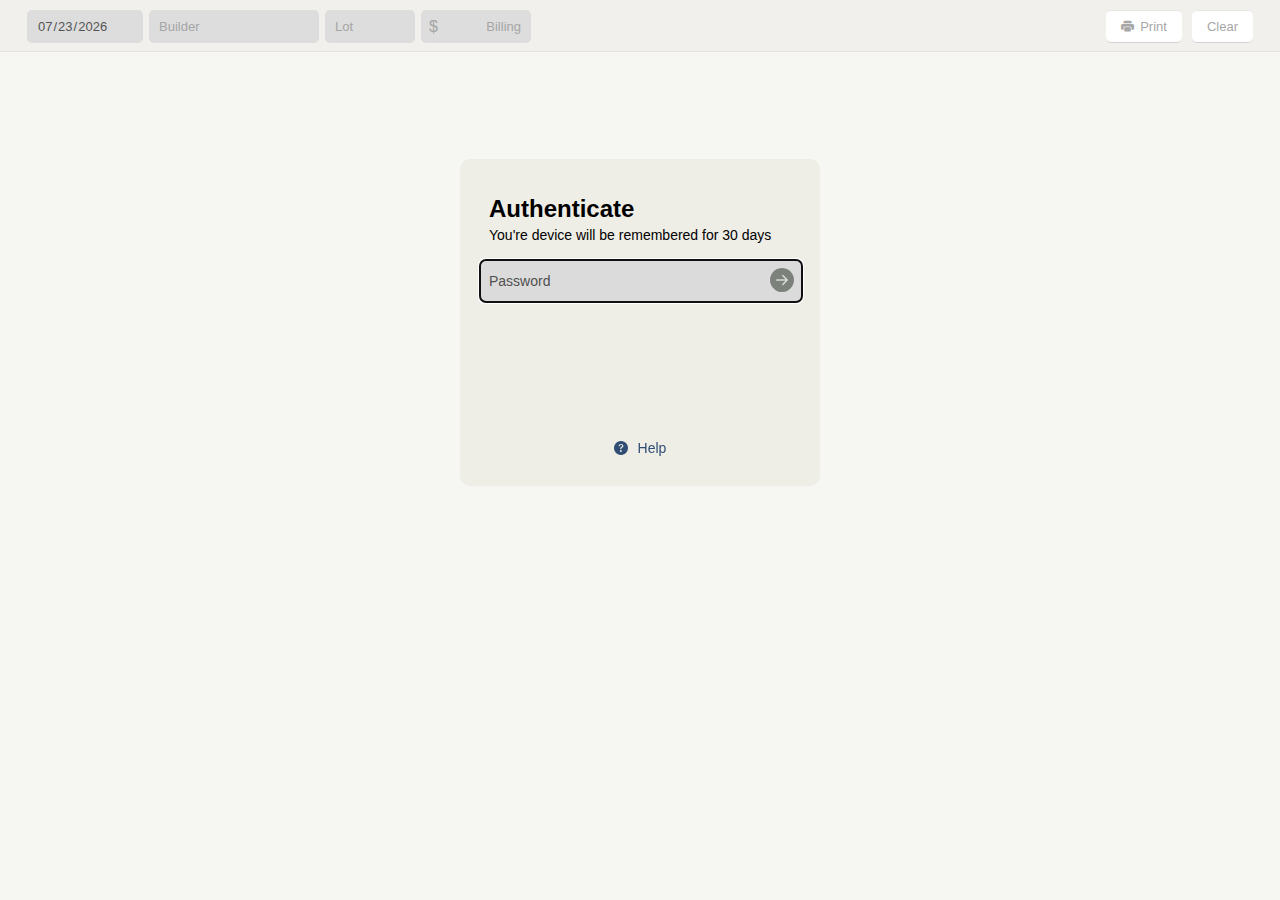
<file: index.html>
<!DOCTYPE html>
<html lang="en">
<head>
	<!--Site Info-->
	<meta charset="utf-8">
	<title>Dayticket Entry</title>
	<meta name="description" content="Enter in timesheet data then print or export to QuickBooks bill">
	<link rel="canonical" href="https://dayticket.advanceas.com/">
	<!--Appearance-->
	<meta name="viewport" content="width=device-width, initial-scale=1.0, minimum-scale=1.0, maximum-scale=1.0">
	<link rel="stylesheet" type="text/css" href="style.css">
	<link rel="apple-touch-icon" href="https://www.advanceas.com/images/logo.png">
	<link rel="icon" type="image/png" sizes="271x271" href="https://www.advanceas.com/images/logo.png">
	<!-- OpenGraph -->
	<meta property="og:title" content="Advance • Day Ticket Entry">
	<meta property="og:site_name" content="Advance">
	<meta property="og:url" content="https://dayticket.advnaceas.com/">
	<meta property="og:type" content="website">
	<meta property="og:description" content="Enter in timesheet data then print or export to QuickBooks bill">
	<meta property="og:image" content="https://www.advanceas.com/images/logo.png">
</head>
<body>
	<div class="main">
		<div class="toolbar">
			<div class="toolbar-wrapper">
				<div class="toolbar-inputs">
					<div class="input date">
						<input id="date" type="date" placeholder="Builder" value="2021-01-01" min="2021-01-01" max="2050-12-31" disabled/>
					</div>
					<div class="input builder">
						<input id="builder" type="text" placeholder="Builder" disabled/>
					</div>
					<div class="input lot">
						<input id="lot" type="text" placeholder="Lot" disabled/>
					</div>
					<div class="input billing">
						<p>$</p>
						<input id="billing" type="text" placeholder="Billing" onclick="select()" onblur="DATA.formatInput('number', this)" disabled inputmode="decimal"/>
					</div>
				</div>
				<div class="toolbar-buttons">
					<button id='print' onclick="APP.printButton()" disabled><i class="bi bi-printer-fill" ></i>Print</button>
					<!-- <button id='export' onclick="APP.exportButton()" disabled><i class="bi bi-file-earmark-spreadsheet-fill"></i>Export</button> -->
					<button id='clear' onclick="APP.clearButton()" disabled>Clear</button>
				</div>
			</div>
		</div>
		
		<div class="collapseBtn-container">
			<button id="showcollapseBtn" onclick="DRAW.collapseAll()">Collapse All</button>
		</div>
		
		<div class="content-container">
			<div class="column" id="column-1"></div>
			<div class="column" id="column-2"></div>
			<div class="column" id="column-3"></div>
			<div class="column" id="column-4">
				<div class="section-table add-items">
					<div class="add-items-header">
						<button onclick="DRAW.addNewItem()"><h1 class="add-item"><i class="bi bi-plus-circle-fill"></i>Add Item</h1></button>
					</div>
					<ul class="section-list add-items-list"></ul>
				</div>
				
				<textarea class="notes" maxlength="500" placeholder="Notes"></textarea>
			</div>
		</div>
		
		<div class="app-controls">
			<div class="js-message">
				<h2><i class="bi bi-exclamation-circle-fill"></i>Enable JavaScript to Use App</h2>
			</div>
			
			<div class="footer">
				<a href="/help"><i class="bi bi-question-circle-fill"></i> Help</a>
			</div>
		</div>
	</div>
	
	<div class="print">
		<div class="header">
			<div class="builder">
				<p>Builder</p>
				<h3 id="print-builder"></h3>
			</div>
			<div>
				<p>Lot</p>
				<h3 id="print-lot"></h3>
			</div>
			<div>
				<p>Date</p>
				<h3 id="print-date"></h3>
			</div>
		</div>
		
		<div class="print-notes">
			<p id="print-notes"></p>
		</div>
		
		<h1>Summary</h1>
		<div class="table-subheading">
			<p>Billed</p>
			<p id="print-billed"></p>
		</div>
		<div class="table">
			<div class="table-entry">
				<p class="column-1">Labor</p>
				<p class="column-2" id="print-labor-total"></p>
			</div>
			<div class="table-entry">
				<p class="column-1">Materials (Incl 6% Sales Tax)</p>
				<p class="column-2" id="print-materials-total"></p>
			</div>
			<div class="table-entry total-line">
				<p class="column-1">Total Cost</p>
				<p class="column-2" id="print-total-cost"></p>
			</div>
			<div class="table-entry total-line">
				<p class="column-1">Gross Profit</p>
				<p class="column-2" id="print-gross-perc"></p>
				<p class="column-3" id="print-gross-num"></p>
			</div>
		</div>
		
		<h1>Labor Cost</h1>
		<div class="table-subheading">
			<p class="column-1">Labor</p>
			<p class="column-2">Hours</p>
			<p class="column-3">Cost</p>
		</div>
		<div class="table" id="print-labor-table"></div>
		
		<h1>Material Cost</h1>
		<div class="table-subheading">
			<p class="column-1">Product</p>
			<p class="column-2">Qty</p>
			<p class="column-3">Cost</p>
		</div>
		<div class="table" id="print-materials-table"></div>
	</div>
	
	<script type="text/javascript" src="app.js"></script>
	<script type="text/javascript" src="demo.js"></script>
</body>
</html>
</file>
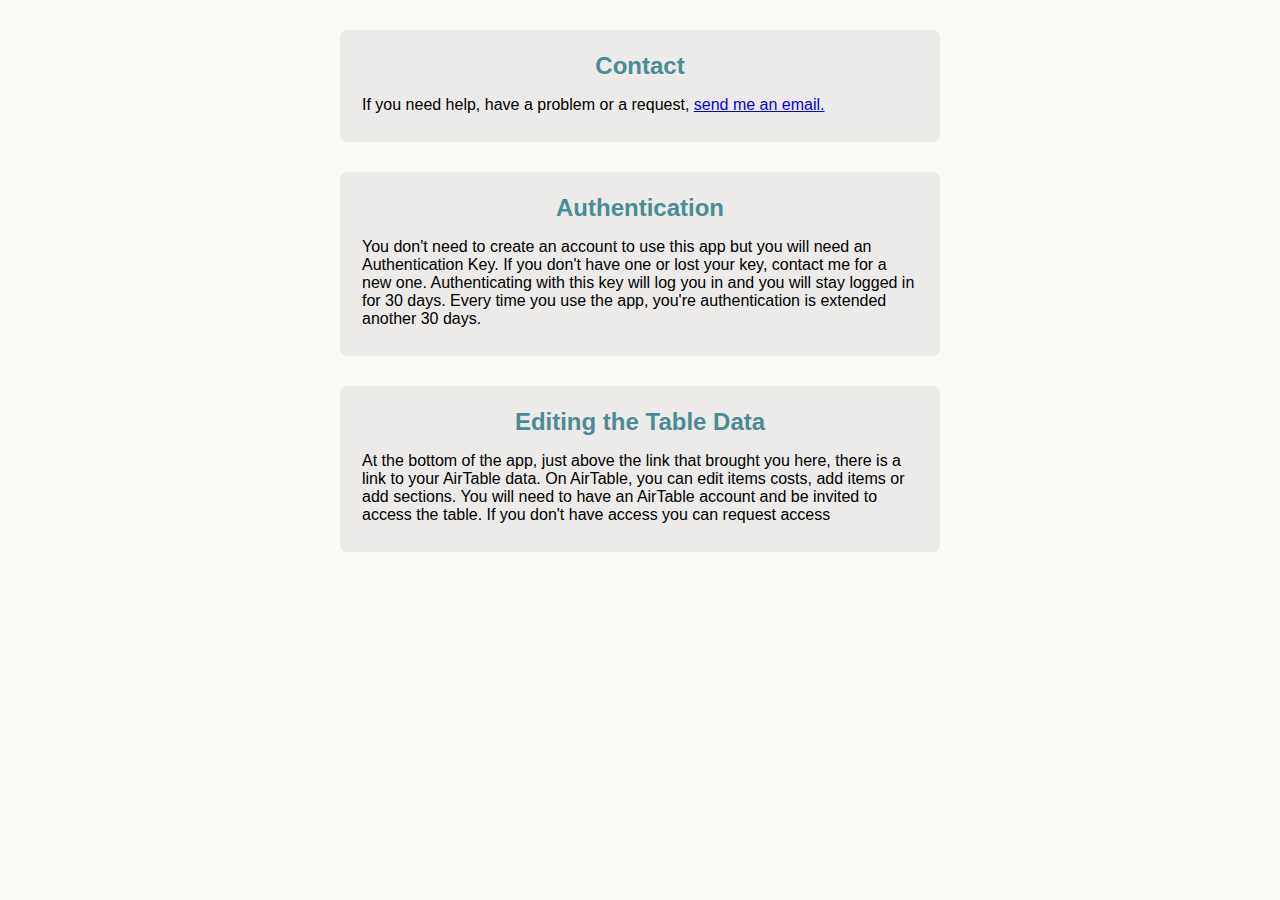
<file: help/index.html>
<!doctype html>
<html lang="en">
	<head>
		<meta charset="utf-8">
		<title>Dayticket Entry ▶︎ Help</title>
		<meta name="viewport" content="width=device-width, initial-scale=1">
		<style>
			/* Fonts */
			@import url('https://rsms.me/inter/inter.css');
			@import url("https://cdn.jsdelivr.net/npm/bootstrap-icons@1.5.0/font/bootstrap-icons.css");
			html, button, input, select, textarea {
				font-family: 'Inter', sans-serif;
			}
			@supports (font-variation-settings: normal) {
				html, button, input, select, textarea {
					font-family: 'Inter var', sans-serif;
				}
			}
			
			body {
				background-color: #fbf9f6;
				width: calc(100% - 20px);
				max-width: 600px;
				margin: auto; 
			}
			div {
				padding: 18px 22px 12px;
				margin: 30px 0;
				background-color: #ecebe9;
				border-radius: 7px;
			}
			h1 {
				margin-top: 4px;
				text-align: center;
				color: #4a8b95;
				font-weight: 700;
				font-size: 24px;
			}
			p {
				font-weight: 350;
			}
		</style>
	</head>
	
	
	<body>
		<div class="contact">
			<h1>Contact</h1>
			<p>If you need help, have a problem or a request, <a href="mailto:support@notnotjake.com?subject=Advance Dayticket Help">send me an email.</a></p>
		</div>
		<div class="auth">
			<h1>Authentication</h1>
			<p>You don't need to create an account to use this app but you will need an Authentication Key. If you don't have one or lost your key, contact me for a new one. Authenticating with this key will log you in and you will stay logged in for 30 days. Every time you use the app, you're authentication is extended another 30 days.</p>
		</div>
		<div class="keyboard">
			<h1>Editing the Table Data</h1>
			<p>At the bottom of the app, just above the link that brought you here, there is a link to your AirTable data. On AirTable, you can edit items costs, add items or add sections. You will need to have an AirTable account and be invited to access the table. If you don't have access you can request access</p>
		</div>
	</body>
</html>
</file>
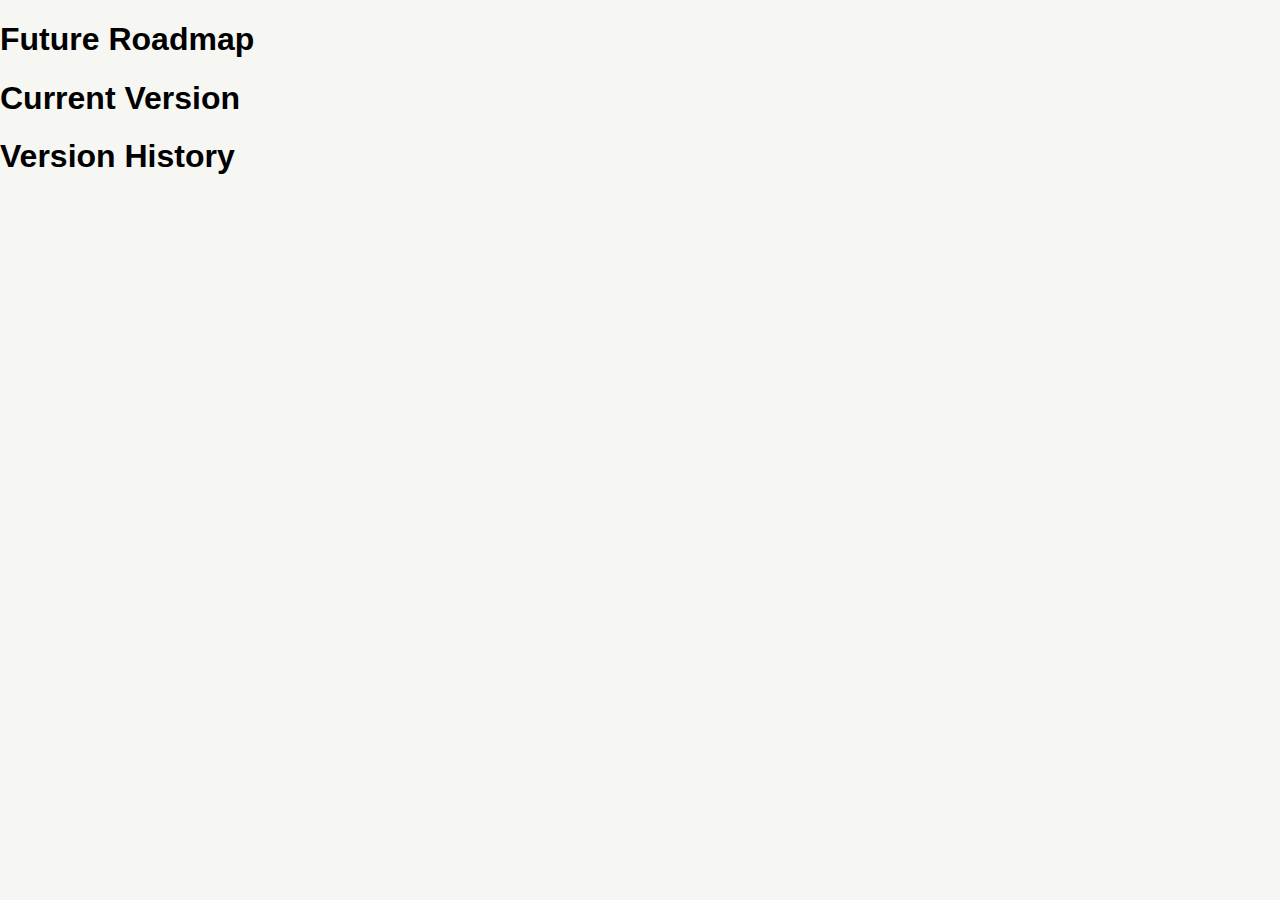
<file: version.html>
<!doctype html>
<html lang="en">
	<head>
		<meta charset="utf-8">
		<title>Advance | DayTicket Cost Report</title>
		<meta name="viewport" content="width=device-width, initial-scale=1">
		<link rel="stylesheet" type="text/css" href="style.css">
	</head>
	
	
	<body>
		<div id="roadmap">
			<h1>Future Roadmap</h1>
		</div>
		<div id="version-history">
			<h1>Current Version</h1>
			<h1>Version History</h1>
		</div>
	</body>
</html>
</file>
<file: style.css>
@import url('https://rsms.me/inter/inter.css');
@import url("https://cdn.jsdelivr.net/npm/bootstrap-icons@1.5.0/font/bootstrap-icons.css");
html, button, input, select, textarea {
	font-family: 'Inter', sans-serif;
}
@supports (font-variation-settings: normal) {
	html, button, input, select, textarea {
		font-family: 'Inter var', sans-serif;
	}
}
:root {
	--max-width: 1250px;
}
body {
	margin: 0;
	background-color: #f6f6f3;
	-webkit-print-color-adjust: exact !important;
	color-adjust: exact !important;
}
.print {
	display: none;
}

.toolbar, .toolbar-inputs, .toolbar-buttons {
	display: flex;
}
.toolbar-buttons {
	justify-content: flex-end;
	flex: 1 1 auto;
}

.toolbar {
	justify-content: space-between;
	flex-wrap: wrap-reverse;
	padding: 10px 0 0;
	margin: 0px 0 10px 0;
	
	background-color: #f1f0ec;
	border-bottom: 1.5px solid #e4e3dd;
	//border-top: 1.5px solid #f0f0f0;
}
.toolbar-wrapper {
	width: 100%;
	max-width: var(--max-width);
	margin: auto;
	display: flex;
	justify-content: space-between;
	flex-wrap: wrap-reverse;
}
.toolbar-wrapper > div {
	margin: 0 12px 8px;
}
.input {
	height: 33px;
	width: 170px;
	display: flex;
	align-items: center;
	margin-right: 6px;
	
	background-color: #dddddd;
	border-radius: 5px;
}
.billing {
	width: 110px;
}
.lot {
	width: 90px;
}
.date {
	width: auto;
}
.toolbar input {
	box-sizing: border-box;
	padding: 0 10px 0 10px;
	height: 100%;
	width: 100%;
	
	background-color: transparent;
	border: none;
	border-radius: 5px;
	font-size: 13px;
	font-weight: 500;
}
::placeholder {
	color: #505050;
	font-weight: 400;
}
input::-webkit-outer-spin-button,
input::-webkit-inner-spin-button {
	-webkit-appearance: none;
}

.input p {
	width: 20px;
	padding-left: 8px;
	text-align: left;
}
#billing {
	margin-left: -28px;
	text-align: right;
}

.toolbar-buttons button, .auth button {
	padding: 0 15px;
	height: 33px;
	margin-left: 10px;
	
	font-size: 13px;
	font-weight: 500;
	border: none;
	border-radius: 5px;
	background-color: #ffffff;
	border-top: 1px solid #e7e7e7;
	border-bottom: 1px solid #d1d1d1;
	cursor: pointer;
}
.toolbar-buttons button:hover {
	background-color: #f6f6f6;
	border-top: 1px solid #e7e7e7;
	border-bottom: 1px solid #cfcfcf;
}
.toolbar-buttons button:active {
	color: #787878;
}

.toolbar input:disabled::placeholder, .input p {
	color: #a5a5a5;
}
.toolbar-buttons button:disabled {
	color: #a7a7a7;
	cursor: default;
}
.toolbar-buttons button:disabled:hover {
	background-color: #ffffff;
	border-top: 1px solid #e7e7e7;
	border-bottom: 1px solid #d1d1d1;

}
#print {
	margin-right: 0;
	//border-radius: 5px 0 0 5px;
	//border-right: 1px solid #e5e5e5;
}
#export {
	margin-left: 0;
	border-radius: 0 5px 5px 0;
}
i {
	margin-right: 6px;
}


.collapseBtn-container {
	display: none;
	margin: 1px auto;
	width: calc(100% - 24px);
	max-width: calc(var(--max-width) - 24px);
	//background-color: red;
}
.collapseBtn-container button {
	background-color: transparent;
	border: none;
	color: #47a2ef;
	cursor: pointer;
}


.content-container {
	margin: 17px auto;
	display: flex;
	flex-wrap: wrap;
	justify-content: space-between;
	width: calc(100% - 24px);
	max-width: calc(var(--max-width) - 24px);
}
.column {
	width: calc(25% - 5px);
}
.section-table {
	width: 100%;
	background-color: #e8e7df;
	border-bottom: 1.5px solid #cccccc;
	margin-bottom: 10px;
}

.section-table h1 {
	font-size: 15px;
	font-weight: 400;
	background-color: #E5EDF1;
	border-bottom: 1px solid #A9C5D4;
	border-top: 1.5px solid #A9C5D4; 
	padding: 5px 5px;
	margin: 0;
}
.section-table h1.labor {
	border-bottom: 1px solid #9fbeb9;
	border-top: 1.5px solid #9fbeb9;
	background-color: #deece9;
}
.section-table button {
	padding: 0;
	background-color: transparent;
	border: none;
	width: auto;
	height: auto;
	cursor: pointer;
}
.section-table button:active {
	color: #777792;
}

.section-table ul {
	list-style: none;
	list-style-type: none;
	padding: 0;
	margin: 0;
}
.section-table li {
	display: flex;
	//align-items: center;
	border-bottom: 1px solid #cccccc;
	font-size: 13px;
}

.section-table input {
	position: relative;
	box-sizing: border-box;
	padding: 0 5px 0 5px;
	margin-right: 5px;
	height: 100%;
	min-height: 29px;
	width: 67px;
	
	background-color: #f0efeb;
	border-radius: 0;
	border: none;
	text-align: right;
	color: #3b6eb7;
	font-size: 13px;
	font-weight: 500;
}
.content-container input::-webkit-outer-spin-button,
.content-container input::-webkit-inner-spin-button {
  -webkit-appearance: none;
  margin: 0;
}
.content-container input[type=number] {
  -moz-appearance: textfield;
}
.section-table input:focus {
	background-color: #f6f5f0;
	z-index: 2;
}
.section-table input:invalid {
	background-color: #fee9e6;
	color: #d0434d;
}

.section-table p {
	padding: 5px 5px 3px 0;
	margin: 0;
}


.add-items {
	display: none;
}
.add-items-header {
	display: flex;
	justify-content: space-between;
	border-bottom: 1px solid #a9b1c6;
	border-top: 1.5px solid #a9b1c6;
	background-color: #dee3ec;
}
.add-items-header button {
	font-size: 16px;
	//margin-right: 7px;
	padding-left: 1px;
	color: #373737;
}
.add-items-header button:hover {
	color: #181818;
}
.add-items-header button:active {
	color: #969696;
}
.input-seperator-pill {
	width: 2px;
	height: 20px;
	background-color: #c7c5bf;
	border-radius: 1px;
	display: inline-block;
}
.add-items-list input {
	margin: 0;
}
.unit-select {
	width: 57px;
	//height: 23px;
	margin-left: 3px;
	font-size: 13px;
	//background-color: #0452b1;
}
.item-container-new {
	display: flex;
	align-items: center;
	justify-content: space-between;
	background-color: #f0efeb;
	overflow-x: auto;
	width: 100%;
	padding-right: 3px;
}
.add-items-list input.qty {
	width: 50px;
}
.add-items-list input.cost {
	width: 60px;
	color: #000;
}
input.name {
	text-align: left;
	flex: 1;
	width: 80px;
	color: #000;
}
.section-table h1.add-item {
	background-color: transparent;
	border: none;
}
.new-item-buttons {
	display: flex;
	width: 50%;
	margin: 5px auto;
	justify-content: space-between;
}
.new-item-buttons button {
	font-size: 14px;
	font-weight: 400;
	padding: 5px 10px;
	border-radius: 5px;
	background-color: #ffffff;
	border-top: 1px solid #e5e0d9;
	border-bottom: 1px solid #bbbbbb;
	cursor: pointer;
}
.new-item-buttons button:disabled {
	color: #a7a7a7;
	cursor: default;
}


.notes {
	display: none;
	resize: none;
	min-height: 90px;
	width: 100%;
	box-sizing: border-box;
	border: none;
	background: none;
	border-radius: 5px;
	background-color: #e9e8e3ff;
	padding: 8px 8px;
	font-size: 13px;
}
.notes::placeholder {
	font-style: italic;
}



.app-controls {
	margin: 90px auto 60px;
	width: 360px;
	padding: 9px 0px 10px;
	background-color: #eeede6;
	border-radius: 10px;
}
.auth-container {
	margin-bottom: 130px;
}
.auth-container h2 {
	text-align: left;
	margin: 27px 29px 4px;
}
.auth-container p {
	margin: 0 29px 17px;
	font-size: 14px;
}
.new-auth {
	width: 320px;
	height: 42px;
	margin-left: 20px;
	margin-right: 20px;
	display: flex;
	align-items: center;
}
.new-auth input {
	background-color: #dbdbdb;
	border: none;
	height: 42px;
	width: 320px;
	border-radius: 6px;
	font-weight: 500;
	font-size: 14px;
	padding: 0 9px;
	margin-right: -40px;
}
.new-auth button {
	background-color: transparent;
	width: 40px;
	border: none;
	cursor: pointer;
	font-size: 24px;
	color: #0EBB0D;
	margin: 0;
	padding: 0;
	text-align: right;
}
.new-auth button:hover {
	color: #16a215;
}
.new-auth button:active {
	color: #4ccd4b;
}
.new-auth button:disabled {
	color: #7c827b;
	cursor: text;
}
#auth-help {
	margin: 7px 29px 0;
	font-size: 14px;
	color: #f59706;
}

.js-message {
	margin: 90px 0;
}
.js-message h2 {
	font-size: 18px;
	text-align: center;
	color: #f59706;
}

.app-status {
	width: 70%;
	margin: 10px auto 15px auto;
	
	border-bottom: 1px solid #c5c5bf;
}
.app-status h2 {
	font-size: 15px;
	text-align: center;
	color: #19b851;
}
.app-status a {
	font-weight: 500;
	color: #47a2ef;
}


.footer {
	width: 100%;
	display: flex;
	justify-content: center;
	margin: 12px auto;
}
.footer a {
	padding: 8px 10px;
	border-radius: 5px;
	font-size: 14px;
	font-weight: 500;
	color: #304e74;
	text-decoration: none;
}
.footer a:hover {
	color: #2a6bbc;
	background-color: #e3dfd4;
}


@media print {
	.main {
		display: none;
	}
	.print {
		display: block;
	}
	
	body {
		-webkit-print-color-adjust: exact !important;
		color-adjust: exact !important;
		background-color: transparent;
	}
	.print {
		width: 5in;
		margin: 8pt auto;
	}
	.print p, .print h3, .print h1 {
		margin: 0;
	}
	.print .header {
		display: flex;
		justify-content: space-between;
		width: 3.3in;
	}
	.print .builder {
		width: 1.2in;
	}
	.print .header p {
		font-size: 10pt;
		font-weight: 500;
		color: #3a3a3a;
	}
	.print .header h3 {
		font-size: 12pt;
		font-weight: 600;
	}
	.print .print-notes {
		font-size: 9pt;
		margin-top: 3pt;
		margin-bottom: 5pt;
	}
	
	.print h1 {
		padding: 5pt 0 3pt 4pt;
		font-size: 11pt;
		font-weight: 600;
		background-color: #232323;
		color: #ffffff;
	}
	.print .table-subheading {
		display: flex;
		justify-content: space-between;
		padding: 2pt 4pt;
		background-color: #dcdcdc;
		border-bottom: 1px solid #adadad;
		font-weight: 500;
		font-size: 10pt;
	}
	
	.print .table {
		margin-bottom: 7pt;
	}
	.print .table-entry {
		display: flex;
		justify-content: space-between;
		padding: 2pt 4pt;
		font-size: 10pt;
	}
	.print .total-line {
		border-top: 2px solid #636363;
		font-weight: 600;
	}
	.print .column-1 {
		width: 3in;
	}
	.print .column-2 {
		width: 0.75in;
		text-align: right;
	}
	.print .column-3 {
		width: 1.25in;
		text-align: right;
	}
	
	#print-labor-table .table-entry:nth-child(even) {
		background-color: #f0f0f0;
	}
	#print-materials-table .table-entry:nth-child(even) {
		background-color: #f0f0f0;
	}
}


@media (max-width: 800px) {
	.toolbar {
		flex-direction: column;
	}
	.toolbar-inputs {
		//flex-direction: column;
		flex-wrap: wrap;
		justify-content: space-between;
		width: 100%;
	}
	.input {
		width: calc(50% - 2px);
		margin-right: 0;
		margin-bottom: 5px;
	}
	.content-container {
		flex-direction: column;
	}
	.column {
		width: 100%;
	}
	.collapseBtn-container {
		display: block;
	}
}
</file>
